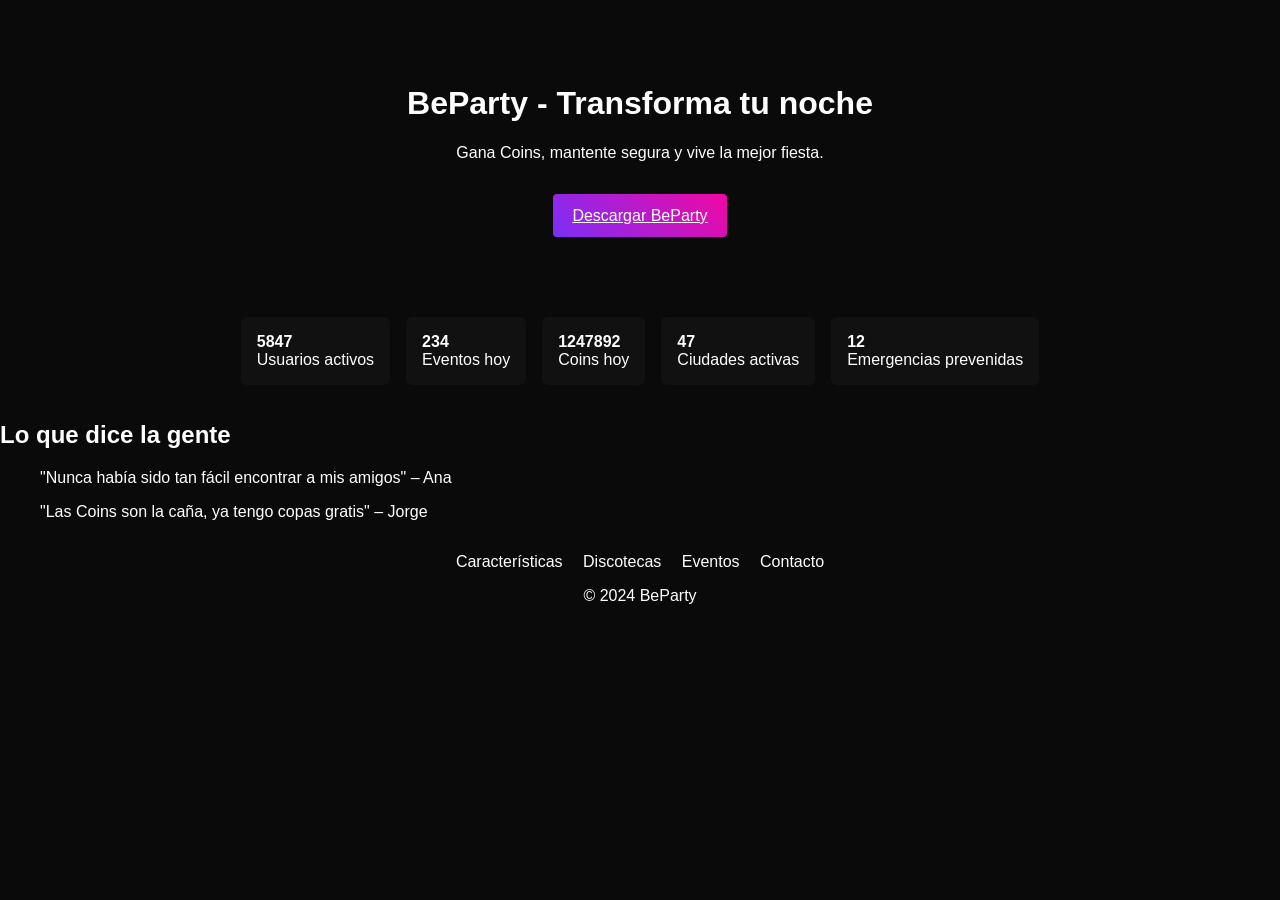
<file: index.html>
<!DOCTYPE html>
<html lang="es">
<head>
  <meta charset="UTF-8" />
  <meta name="viewport" content="width=device-width, initial-scale=1.0" />
  <title>BeParty - Transforma tu noche</title>
  <link rel="manifest" href="manifest.json" />
  <link rel="stylesheet" href="styles.css" />
  <script defer src="data.js"></script>
  <script defer src="main.js"></script>
</head>
<body>
  <header class="hero">
    <h1>BeParty - Transforma tu noche</h1>
    <p>Gana Coins, mantente segura y vive la mejor fiesta.</p>
    <a class="cta" href="download.html">Descargar BeParty</a>
  </header>

  <section id="stats" class="stats"></section>

  <section class="testimonios">
    <h2>Lo que dice la gente</h2>
    <blockquote>
      "Nunca había sido tan fácil encontrar a mis amigos" – Ana
    </blockquote>
    <blockquote>
      "Las Coins son la caña, ya tengo copas gratis" – Jorge
    </blockquote>
  </section>

  <footer>
    <nav>
      <a href="features.html">Características</a>
      <a href="clubs.html">Discotecas</a>
      <a href="events.html">Eventos</a>
      <a href="contact.html">Contacto</a>
    </nav>
    <p>&copy; 2024 BeParty</p>
  </footer>
</body>
</html>
</file>
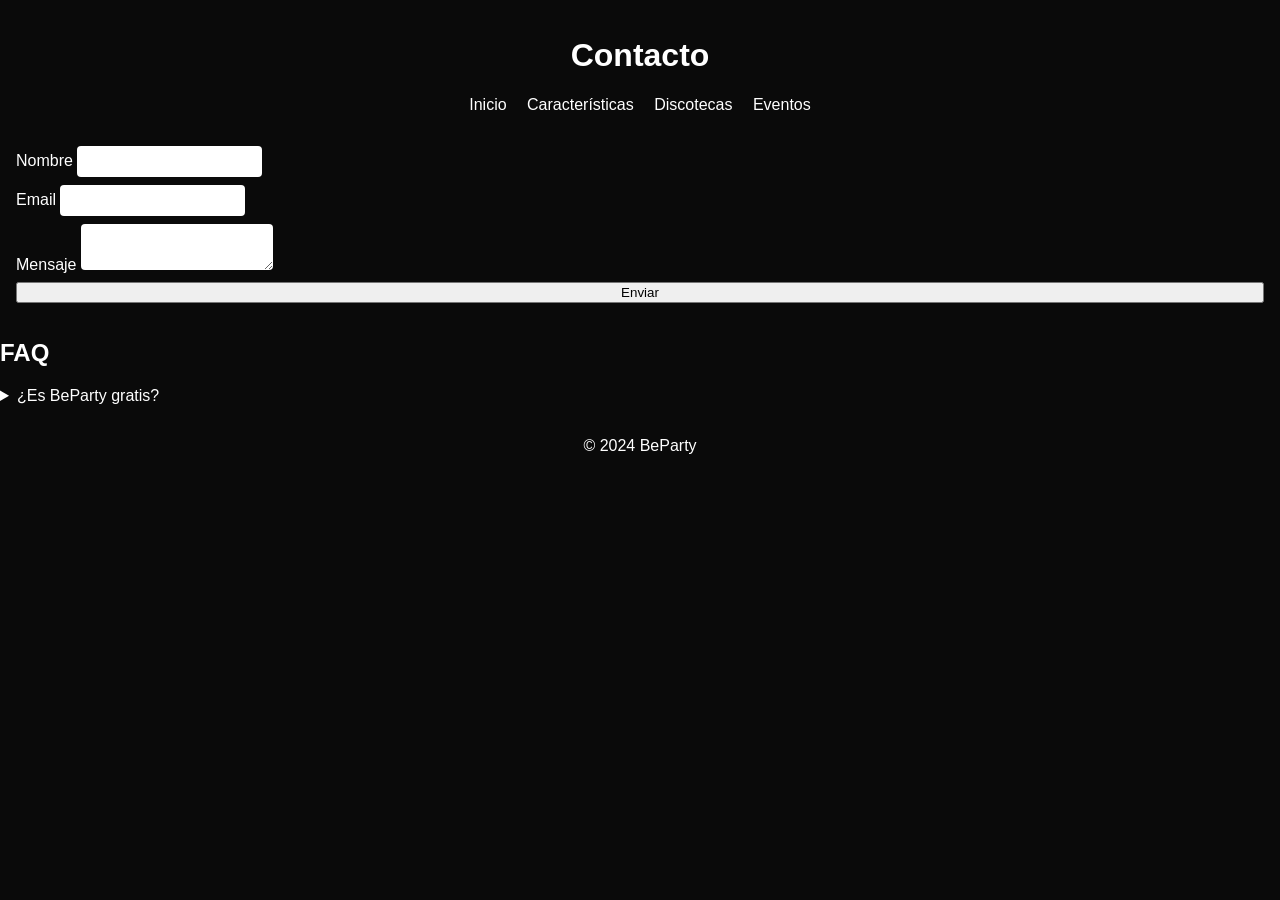
<file: contact.html>
<!DOCTYPE html>
<html lang="es">
<head>
  <meta charset="UTF-8">
  <meta name="viewport" content="width=device-width, initial-scale=1.0">
  <title>Contacto - BeParty</title>
  <link rel="stylesheet" href="styles.css">
  <script defer src="data.js"></script>
  <script defer src="main.js"></script>
</head>
<body>
  <header>
    <h1>Contacto</h1>
    <nav>
      <a href="index.html">Inicio</a>
      <a href="features.html">Características</a>
      <a href="clubs.html">Discotecas</a>
      <a href="events.html">Eventos</a>
    </nav>
  </header>

  <form class="contact-form">
    <label>Nombre
      <input type="text" required>
    </label>
    <label>Email
      <input type="email" required>
    </label>
    <label>Mensaje
      <textarea required></textarea>
    </label>
    <button type="submit">Enviar</button>
  </form>

  <section class="faq">
    <h2>FAQ</h2>
    <details>
      <summary>¿Es BeParty gratis?</summary>
      <p>Sí, la app es gratuita con opciones premium.</p>
    </details>
  </section>

  <footer>
    <p>&copy; 2024 BeParty</p>
  </footer>
</body>
</html>
</file>
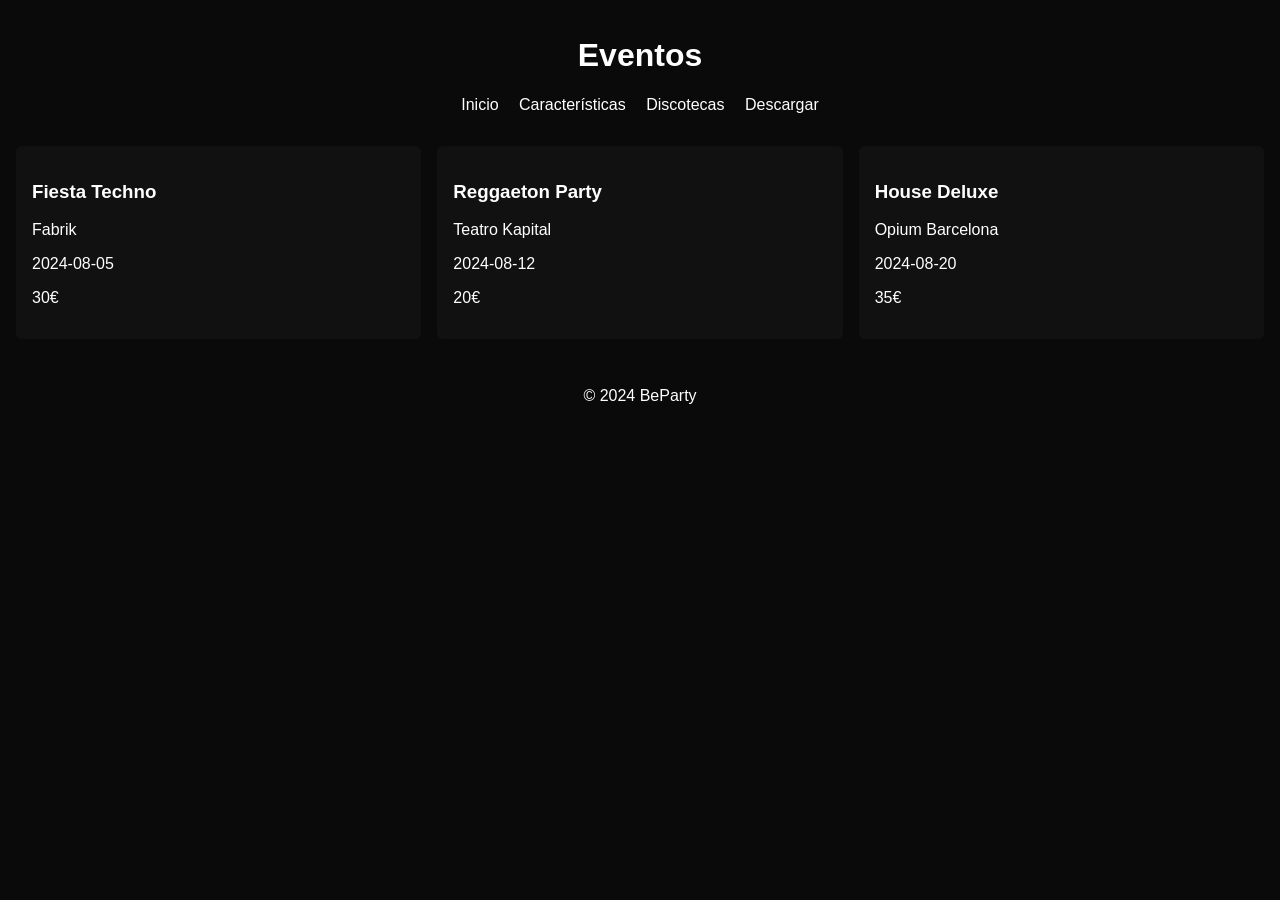
<file: events.html>
<!DOCTYPE html>
<html lang="es">
<head>
  <meta charset="UTF-8">
  <meta name="viewport" content="width=device-width, initial-scale=1.0">
  <title>Eventos - BeParty</title>
  <link rel="stylesheet" href="styles.css">
  <script defer src="data.js"></script>
  <script defer src="main.js"></script>
</head>
<body>
  <header>
    <h1>Eventos</h1>
    <nav>
      <a href="index.html">Inicio</a>
      <a href="features.html">Características</a>
      <a href="clubs.html">Discotecas</a>
      <a href="download.html">Descargar</a>
    </nav>
  </header>

  <section id="event-list" class="cards"></section>

  <footer>
    <p>&copy; 2024 BeParty</p>
  </footer>
</body>
</html>
</file>
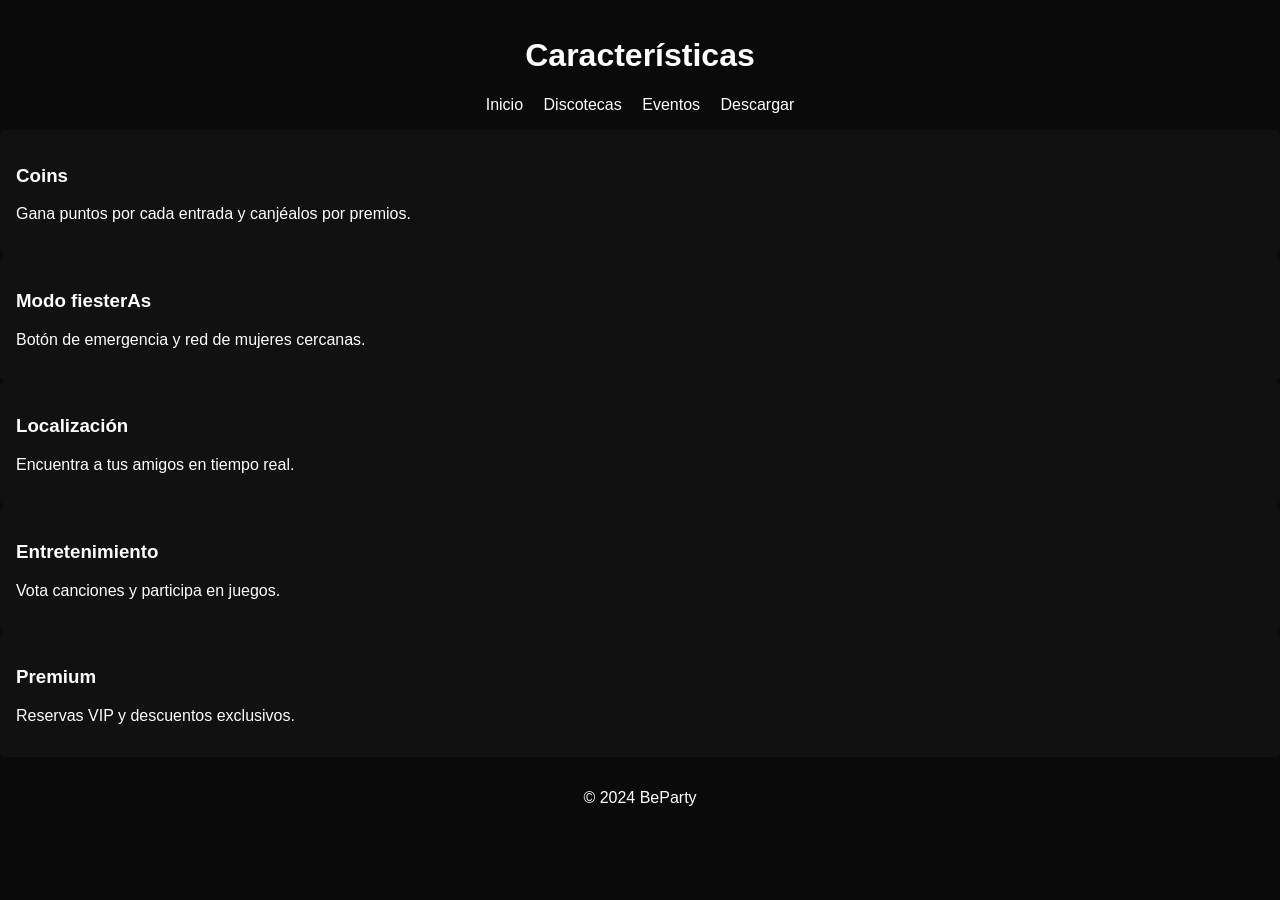
<file: features.html>
<!DOCTYPE html>
<html lang="es">
<head>
  <meta charset="UTF-8">
  <meta name="viewport" content="width=device-width, initial-scale=1.0">
  <title>Características - BeParty</title>
  <link rel="stylesheet" href="styles.css">
  <script defer src="data.js"></script>
  <script defer src="main.js"></script>
</head>
<body>
  <header>
    <h1>Características</h1>
    <nav>
      <a href="index.html">Inicio</a>
      <a href="clubs.html">Discotecas</a>
      <a href="events.html">Eventos</a>
      <a href="download.html">Descargar</a>
    </nav>
  </header>

  <section id="features-list"></section>

  <footer>
    <p>&copy; 2024 BeParty</p>
  </footer>
</body>
</html>
</file>
<file: styles.css>
body {
  margin: 0;
  font-family: 'Poppins', sans-serif;
  background: #0a0a0a;
  color: #fff;
}

header, footer {
  padding: 1rem;
  text-align: center;
}

nav a {
  margin: 0 0.5rem;
  color: #fff;
  text-decoration: none;
}

.hero {
  background: url('https://images.unsplash.com/photo-1544148103-075b25129a2b') center/cover no-repeat;
  padding: 4rem 1rem;
  text-align: center;
}

.cta {
  display: inline-block;
  margin-top: 1rem;
  padding: 0.8rem 1.2rem;
  background: linear-gradient(45deg, #7b2ff7, #f107a3);
  color: #fff;
  border-radius: 4px;
}

.cards {
  display: grid;
  grid-template-columns: repeat(auto-fit, minmax(250px, 1fr));
  gap: 1rem;
  padding: 1rem;
}

.card {
  background: #111;
  border-radius: 6px;
  padding: 1rem;
}

.stats {
  display: flex;
  justify-content: center;
  gap: 1rem;
  padding: 1rem;
}

.stats div {
  background: #111;
  padding: 1rem;
  border-radius: 6px;
}

.contact-form {
  display: flex;
  flex-direction: column;
  gap: 0.5rem;
  padding: 1rem;
}

.contact-form input,
.contact-form textarea {
  padding: 0.5rem;
  border-radius: 4px;
  border: none;
}

.store {
  display: inline-block;
  margin: 1rem;
  padding: 1rem;
  background: #111;
  border-radius: 6px;
  color: #fff;
}
</file>
